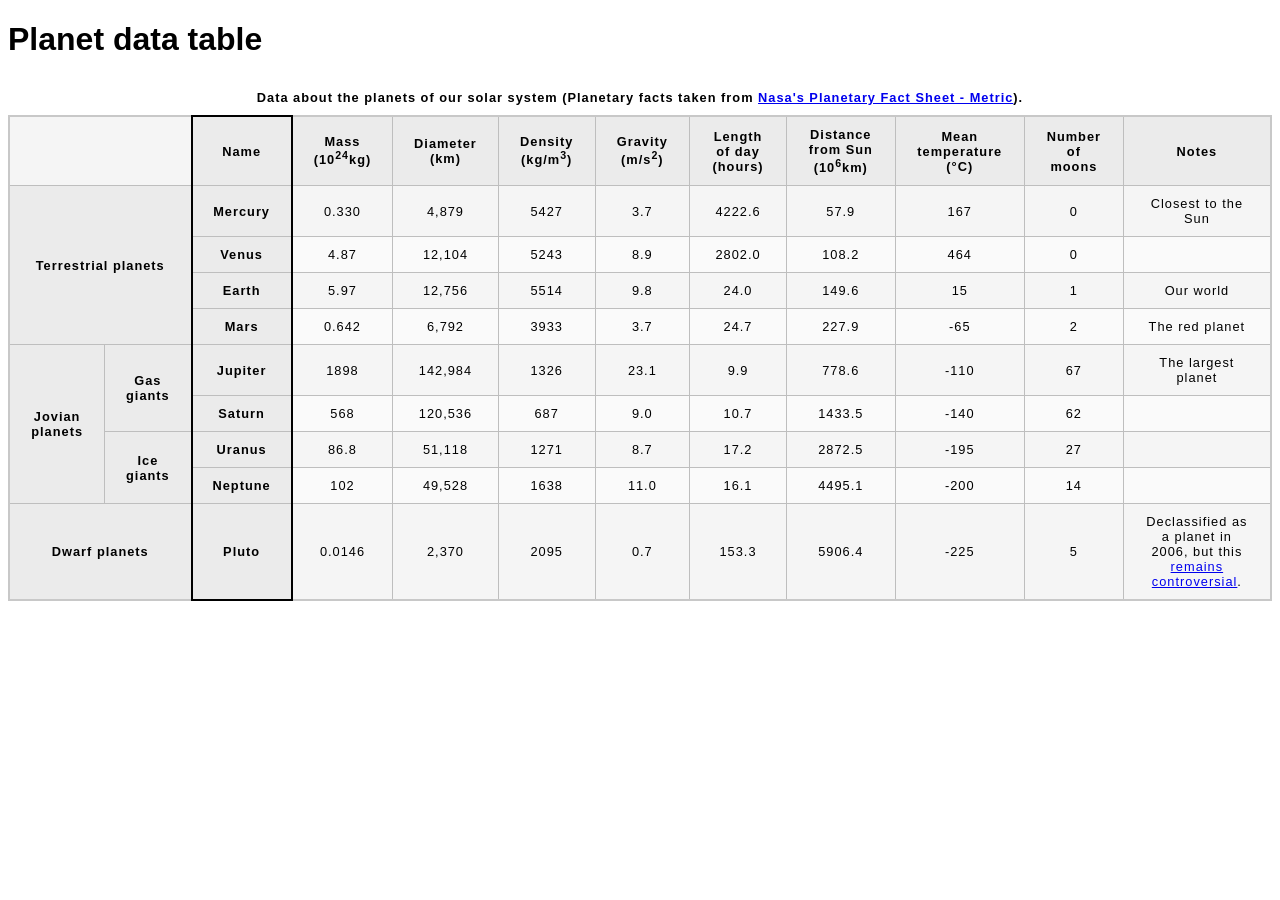
<file: planet-data-table/index.html>
<!DOCTYPE html>
<html lang="en">
<head>
    <meta charset="utf-8">
    <!--

         Name: Obinna Iweanoge

         File: index.html

         Date: 12 October 2026

         Planet data table: raw planet data structured into an accessible HTML data table.

    -->
    <meta name="viewport" content="width=device-width">
    <title>Planet data table</title>
    <link href="style.css" rel="stylesheet">
  </head>
  <body>
    <h1>Planet data table</h1>

    <table>
    <caption>
      Data about the planets of our solar system (Planetary facts taken from
      <a href="https://nssdc.gsfc.nasa.gov/planetary/factsheet/">Nasa's Planetary Fact Sheet - Metric</a>).
    </caption>
    <colgroup>
      <col span="2">
      <col class="column-border" style="border: 2px solid black;">
      <col span="9">
    </colgroup>
    <thead>
      <tr>
        <td colspan="2"></td>
        <th scope="col">Name</th>
        <th scope="col">Mass (10<sup>24</sup>kg)</th>
        <th scope="col">Diameter (km)</th>
        <th scope="col">Density (kg/m<sup>3</sup>)</th>
        <th scope="col">Gravity (m/s<sup>2</sup>)</th>
        <th scope="col">Length of day (hours)</th>
        <th scope="col">Distance from Sun (10<sup>6</sup>km)</th>
        <th scope="col">Mean temperature (°C)</th>
        <th scope="col">Number of moons</th>
        <th scope="col">Notes</th>
      </tr>
    </thead>
    <tbody>
      <tr>
        <th rowspan="4" colspan="2" scope="rowgroup">Terrestrial planets</th>
        <th scope="row">Mercury</th>
        <td>0.330</td>
        <td>4,879</td>
        <td>5427</td>
        <td>3.7</td>
        <td>4222.6</td>
        <td>57.9</td>
        <td>167</td>
        <td>0</td>
        <td>Closest to the Sun</td>
      </tr>
      <tr>
        <th scope="row">Venus</th>
        <td>4.87</td>
        <td>12,104</td>
        <td>5243</td>
        <td>8.9</td>
        <td>2802.0</td>
        <td>108.2</td>
        <td>464</td>
        <td>0</td>
        <td></td>
      </tr>
      <tr>
        <th scope="row">Earth</th>
        <td>5.97</td>
        <td>12,756</td>
        <td>5514</td>
        <td>9.8</td>
        <td>24.0</td>
        <td>149.6</td>
        <td>15</td>
        <td>1</td>
        <td>Our world</td>
      </tr>
      <tr>
        <th scope="row">Mars</th>
        <td>0.642</td>
        <td>6,792</td>
        <td>3933</td>
        <td>3.7</td>
        <td>24.7</td>
        <td>227.9</td>
        <td>-65</td>
        <td>2</td>
        <td>The red planet</td>
      </tr>
      <tr>
        <th rowspan="4" scope="rowgroup">Jovian planets</th>
        <th rowspan="2" scope="rowgroup">Gas giants</th>
        <th scope="row">Jupiter</th>
        <td>1898</td>
        <td>142,984</td>
        <td>1326</td>
        <td>23.1</td>
        <td>9.9</td>
        <td>778.6</td>
        <td>-110</td>
        <td>67</td>
        <td>The largest planet</td>
      </tr>
      <tr>
        <th scope="row">Saturn</th>
        <td>568</td>
        <td>120,536</td>
        <td>687</td>
        <td>9.0</td>
        <td>10.7</td>
        <td>1433.5</td>
        <td>-140</td>
        <td>62</td>
        <td></td>
      </tr>
      <tr>
        <th rowspan="2" scope="rowgroup">Ice giants</th>
        <th scope="row">Uranus</th>
        <td>86.8</td>
        <td>51,118</td>
        <td>1271</td>
        <td>8.7</td>
        <td>17.2</td>
        <td>2872.5</td>
        <td>-195</td>
        <td>27</td>
        <td></td>
      </tr>
      <tr>
        <th scope="row">Neptune</th>
        <td>102</td>
        <td>49,528</td>
        <td>1638</td>
        <td>11.0</td>
        <td>16.1</td>
        <td>4495.1</td>
        <td>-200</td>
        <td>14</td>
        <td></td>
      </tr>
      <tr>
        <th colspan="2" scope="row">Dwarf planets</th>
        <th scope="row">Pluto</th>
        <td>0.0146</td>
        <td>2,370</td>
        <td>2095</td>
        <td>0.7</td>
        <td>153.3</td>
        <td>5906.4</td>
        <td>-225</td>
        <td>5</td>
        <td>Declassified as a planet in 2006, but this
          <a href="https://www.usatoday.com/story/tech/2014/10/02/pluto-planet-solar-system/16578959/">remains controversial</a>.</td>
      </tr>
    </tbody>
    </table>
  </body>
</html>
</file>
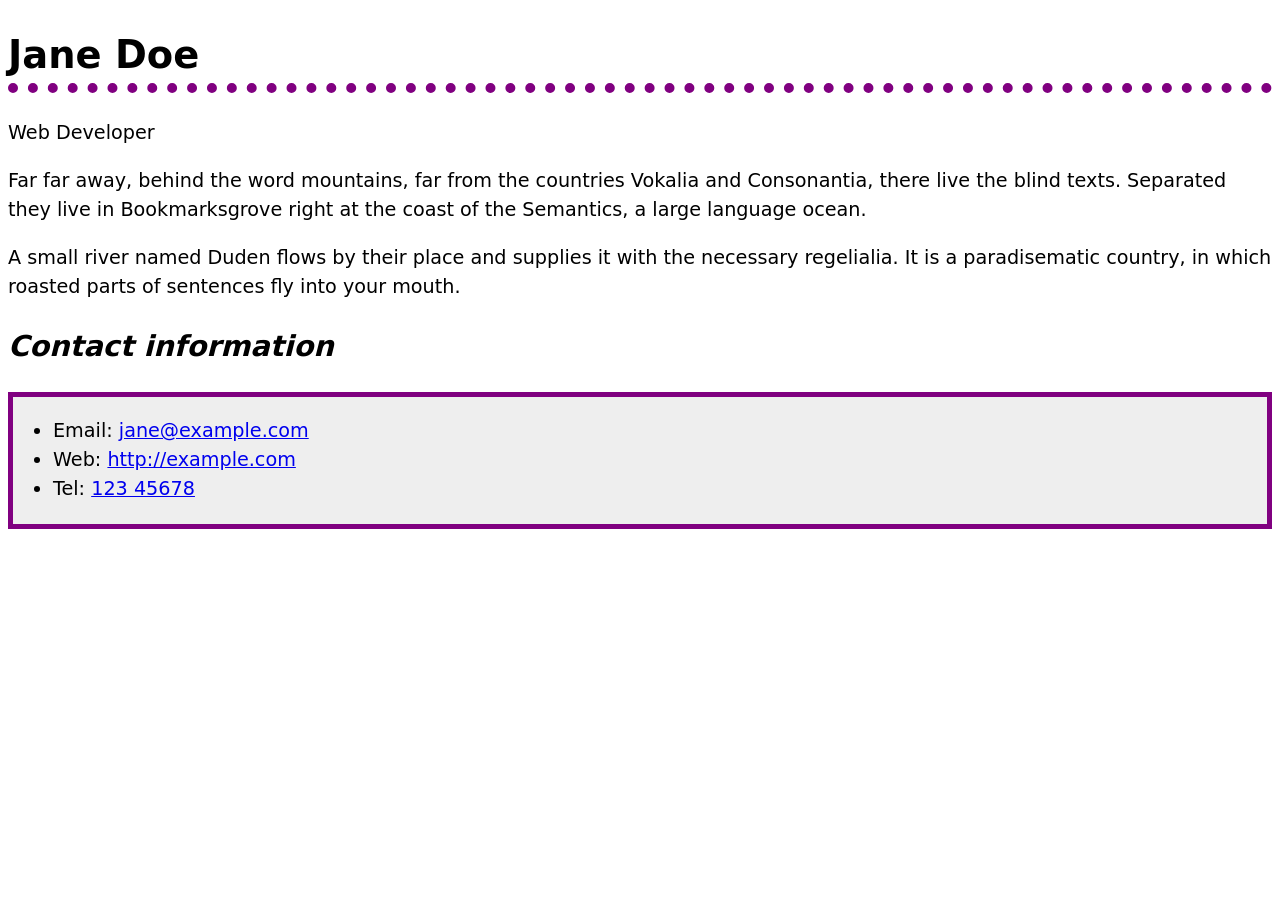
<file: assignment3/part1-bio/index.html>
<!DOCTYPE html>
<html lang="en">
<head>
  <meta charset="utf-8">
  <!--
    Name: Obinna Iweanoge
    File: index.html
    Date: 25 October 2026
    Biography page styled by an external stylesheet (style.css).
  -->
  <meta name="viewport" content="width=device-width, initial-scale=1">
  <title>Jane Doe</title>
  <link href="style.css" type="text/css" rel="stylesheet">
</head>
  <body>
    <h1>Jane Doe</h1>
    <div class="job-title">Web Developer</div>
    <p>
      Far far away, behind the word mountains, far from the countries Vokalia and
      Consonantia, there live the blind texts. Separated they live in Bookmarksgrove
      right at the coast of the Semantics, a large language ocean.
    </p>
    <p>
      A small river named Duden flows by their place and supplies it with the
      necessary regelialia. It is a paradisematic country, in which roasted parts of
      sentences fly into your mouth.
    </p>
    <h2>Contact information</h2>
    <ul>
      <li>Email: <a href="mailto:jane@example.com">jane@example.com</a></li>
      <li>Web: <a href="http://example.com">http://example.com</a></li>
      <li>Tel: <a href="tel:12345678">123 45678</a></li>
    </ul>
  </body>
</html>
</file>
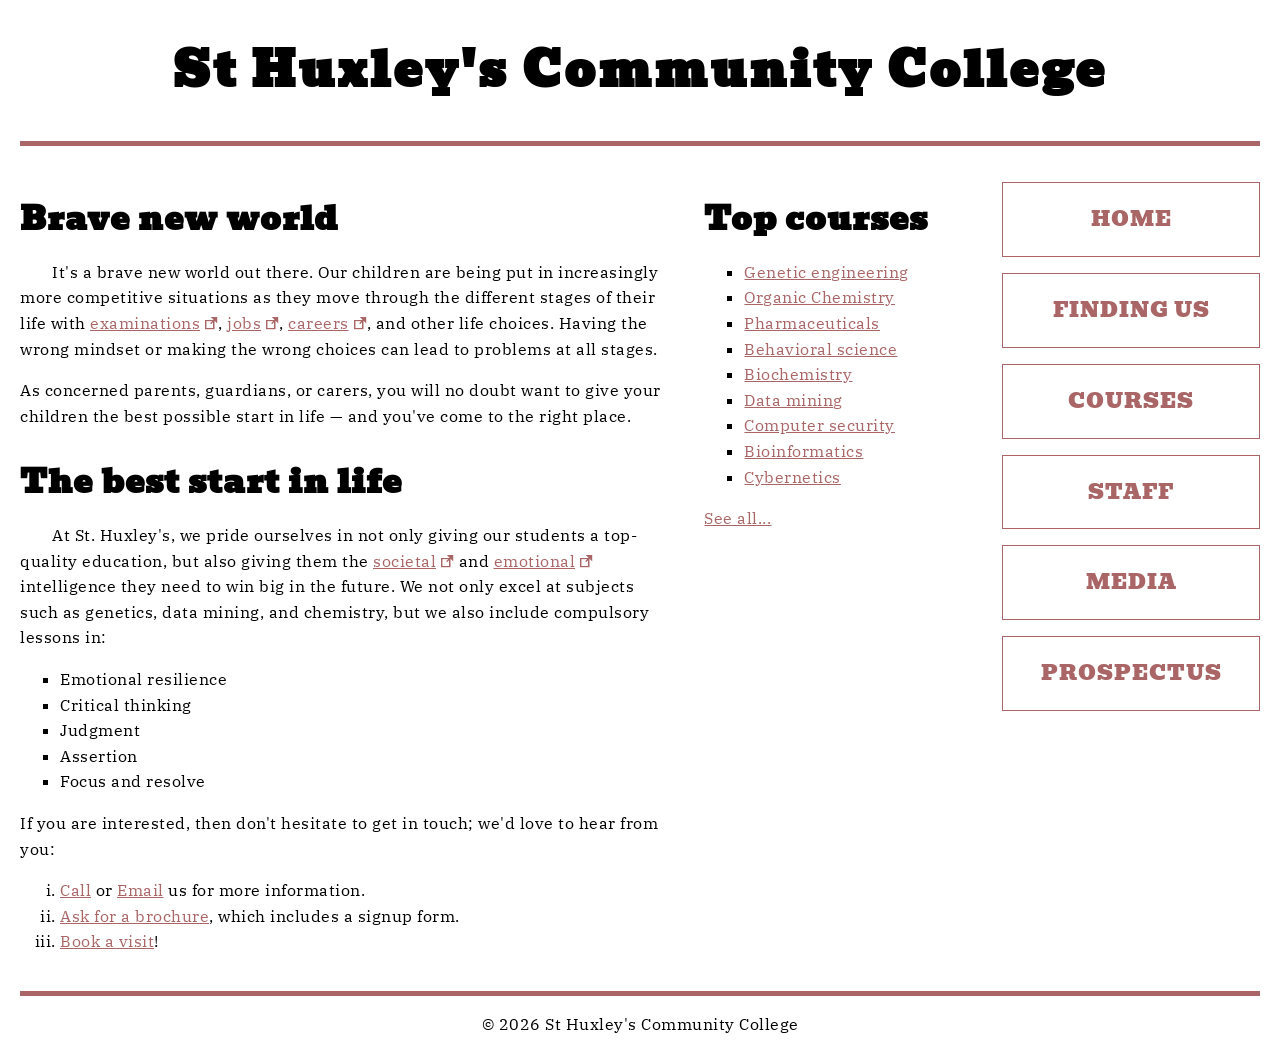
<file: assignment3/part2-typesetting/index.html>
<!DOCTYPE html>
<html lang="en">
<head>
  <meta charset="utf-8">
  <!--
    Name: Obinna Iweanoge
    File: index.html
    Date: 25 October 2026
    Community college homepage typeset with web fonts, link, list and nav styles (style.css).
  -->
  <meta name="viewport" content="width=device-width, initial-scale=1">
  <title>St Huxley's Community College</title>
  <link href="style.css" type="text/css" rel="stylesheet">
</head>
  <body>
    <header>
      <h1>St Huxley's Community College</h1>
    </header>

    <main>
      <section>
        <h2>Brave new world</h2>

        <p>
          It's a brave new world out there. Our children are being put in
          increasingly more competitive situations as they move through the
          different stages of their life with
          <a href="https://en.wikipedia.org/wiki/Examination">examinations</a
          >, <a href="https://en.wikipedia.org/wiki/Jobs">jobs</a>,
          <a href="https://en.wikipedia.org/wiki/Career">careers</a>, and
          other life choices. Having the wrong mindset or making the wrong
          choices can lead to problems at all stages.
        </p>

        <p>
          As concerned parents, guardians, or carers, you will no doubt want
          to give your children the best possible start in life — and you've
          come to the right place.
        </p>

        <h2>The best start in life</h2>

        <p>
          At St. Huxley's, we pride ourselves in not only giving our students
          a top-quality education, but also giving them the
          <a href="https://en.wikipedia.org/wiki/Society">societal</a> and
          <a href="https://en.wikipedia.org/wiki/Emotion">emotional</a>
          intelligence they need to win big in the future. We not only excel
          at subjects such as genetics, data mining, and chemistry, but we
          also include compulsory lessons in:
        </p>

        <ul>
          <li>Emotional resilience</li>
          <li>Critical thinking</li>
          <li>Judgment</li>
          <li>Assertion</li>
          <li>Focus and resolve</li>
        </ul>

        <p>
          If you are interested, then don't hesitate to get in touch; we'd
          love to hear from you:
        </p>

        <ol>
          <li>
            <a href="#">Call</a> or <a href="#">Email</a> us for more
            information.
          </li>
          <li>
            <a href="#">Ask for a brochure</a>, which includes a signup form.
          </li>
          <li><a href="#">Book a visit</a>!</li>
        </ol>
      </section>

      <aside>
        <h2>Top courses</h2>

        <ul>
          <li><a href="#">Genetic engineering</a></li>
          <li><a href="#">Organic Chemistry</a></li>
          <li><a href="#">Pharmaceuticals</a></li>
          <li><a href="#">Behavioral science</a></li>
          <li><a href="#">Biochemistry</a></li>
          <li><a href="#">Data mining</a></li>
          <li><a href="#">Computer security</a></li>
          <li><a href="#">Bioinformatics</a></li>
          <li><a href="#">Cybernetics</a></li>
        </ul>

        <p><a href="#">See all...</a></p>
      </aside>

      <nav>
        <ul>
          <li><a href="#">Home</a></li>
          <li><a href="#">Finding us</a></li>
          <li><a href="#">Courses</a></li>
          <li><a href="#">Staff</a></li>
          <li><a href="#">Media</a></li>
          <li><a href="#">Prospectus</a></li>
        </ul>
      </nav>
    </main>

    <footer>
      <p>&copy; 2026 St Huxley's Community College</p>
    </footer>
  </body>
</html>
</file>
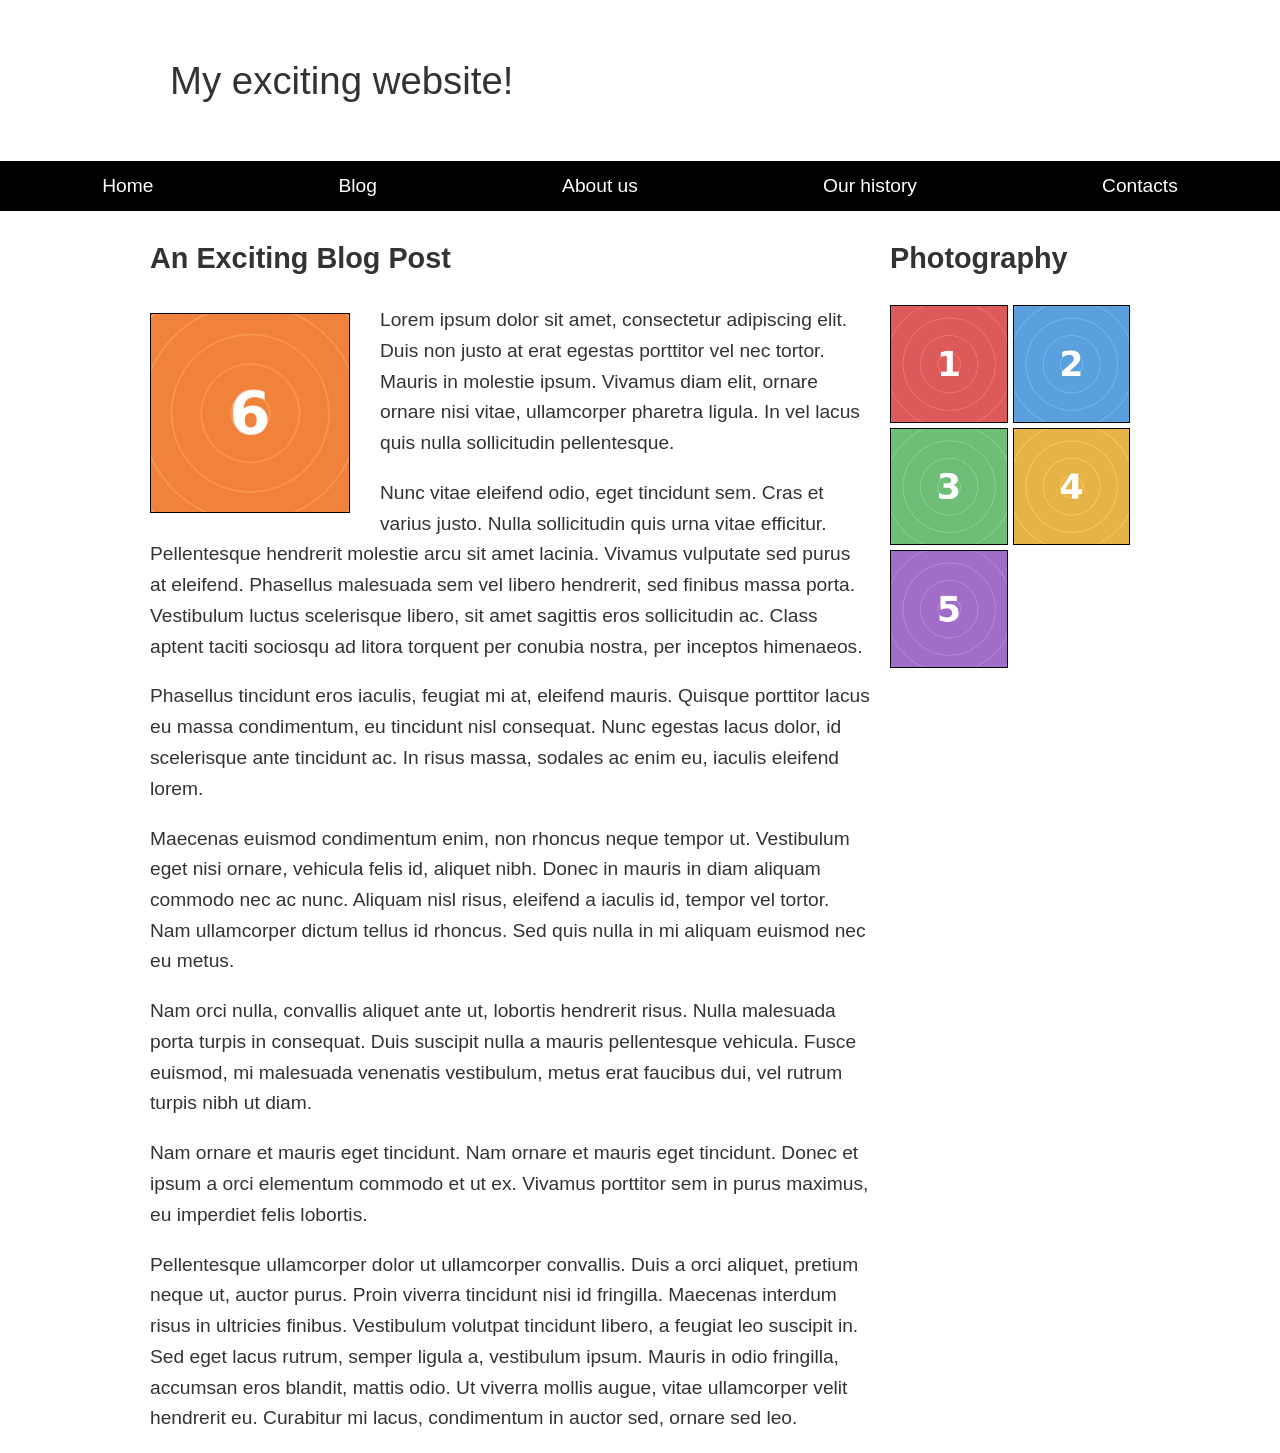
<file: assignment3/part3-layout/index.html>
<!DOCTYPE html>
<html lang="en">
<head>
  <meta charset="utf-8">
  <!--
    Name: Obinna Iweanoge
    File: index.html
    Date: 25 October 2026
    Blog page laid out with flexbox, a sticky nav, a float and CSS grid (style.css).
  -->
  <meta name="viewport" content="width=device-width, initial-scale=1">
  <title>Layout Task</title>
  <link href="style.css" type="text/css" rel="stylesheet">
</head>
  <body>
    <div class="logo">My exciting website!</div>

    <nav>
      <ul>
        <li><a href="#">Home</a></li>
        <li><a href="#">Blog</a></li>
        <li><a href="#">About us</a></li>
        <li><a href="#">Our history</a></li>
        <li><a href="#">Contacts</a></li>
      </ul>
    </nav>

    <main class="grid">
      <article>
        <h1>An Exciting Blog Post</h1>
        <img src="images/square6.jpg" alt="Colourful balloons" class="feature" />
      <p>
        Lorem ipsum dolor sit amet, consectetur adipiscing elit. Duis non
        justo at erat egestas porttitor vel nec tortor. Mauris in molestie
        ipsum. Vivamus diam elit, ornare ornare nisi vitae, ullamcorper
        pharetra ligula. In vel lacus quis nulla sollicitudin pellentesque.
      </p>

      <p>
        Nunc vitae eleifend odio, eget tincidunt sem. Cras et varius justo.
        Nulla sollicitudin quis urna vitae efficitur. Pellentesque
        hendrerit molestie arcu sit amet lacinia. Vivamus vulputate sed
        purus at eleifend. Phasellus malesuada sem vel libero hendrerit,
        sed finibus massa porta. Vestibulum luctus scelerisque libero, sit
        amet sagittis eros sollicitudin ac. Class aptent taciti sociosqu ad
        litora torquent per conubia nostra, per inceptos himenaeos.
      </p>

      <p>
        Phasellus tincidunt eros iaculis, feugiat mi at, eleifend mauris.
        Quisque porttitor lacus eu massa condimentum, eu tincidunt nisl
        consequat. Nunc egestas lacus dolor, id scelerisque ante tincidunt
        ac. In risus massa, sodales ac enim eu, iaculis eleifend lorem.
      </p>

      <p>
        Maecenas euismod condimentum enim, non rhoncus neque tempor ut.
        Vestibulum eget nisi ornare, vehicula felis id, aliquet nibh. Donec
        in mauris in diam aliquam commodo nec ac nunc. Aliquam nisl risus,
        eleifend a iaculis id, tempor vel tortor. Nam ullamcorper dictum
        tellus id rhoncus. Sed quis nulla in mi aliquam euismod nec eu
        metus.
      </p>

      <p>
        Nam orci nulla, convallis aliquet ante ut, lobortis hendrerit
        risus. Nulla malesuada porta turpis in consequat. Duis suscipit
        nulla a mauris pellentesque vehicula. Fusce euismod, mi malesuada
        venenatis vestibulum, metus erat faucibus dui, vel rutrum turpis
        nibh ut diam.
      </p>

      <p>
        Nam ornare et mauris eget tincidunt. Nam ornare et mauris eget
        tincidunt. Donec et ipsum a orci elementum commodo et ut ex.
        Vivamus porttitor sem in purus maximus, eu imperdiet felis
        lobortis.
      </p>

      <p>
        Pellentesque ullamcorper dolor ut ullamcorper convallis. Duis a
        orci aliquet, pretium neque ut, auctor purus. Proin viverra
        tincidunt nisi id fringilla. Maecenas interdum risus in ultricies
        finibus. Vestibulum volutpat tincidunt libero, a feugiat leo
        suscipit in. Sed eget lacus rutrum, semper ligula a, vestibulum
        ipsum. Mauris in odio fringilla, accumsan eros blandit, mattis
        odio. Ut viverra mollis augue, vitae ullamcorper velit hendrerit
        eu. Curabitur mi lacus, condimentum in auctor sed, ornare sed leo.
      </p>
      </article>

      <aside>
        <h2>Photography</h2>
        <ul class="photos">
          <li><img src="images/square1.jpg" alt="Colourful balloons" /></li>
          <li><img src="images/square2.jpg" alt="Colourful balloons" /></li>
          <li><img src="images/square3.jpg" alt="Colourful balloons" /></li>
          <li><img src="images/square4.jpg" alt="Colourful balloons" /></li>
          <li><img src="images/square5.jpg" alt="Colourful balloons" /></li>
        </ul>
      </aside>
    </main>
  </body>
</html>
</file>
<file: planet-data-table/style.css>
/*

         Name: Obinna Iweanoge

         File: style.css

         Date: 12 October 2026

         Table styles for the planet data table (provided by MDN, lightly documented).

*/

html {
  font-family: sans-serif;
}

table {
  border-collapse: collapse;
  border: 2px solid rgb(200 200 200);
  letter-spacing: 1px;
  font-size: 0.8rem;
}

td,
th {
  border: 1px solid rgb(190 190 190);
  padding: 10px 20px;
}

th {
  background-color: rgb(235 235 235);
}

td {
  text-align: center;
}

/* row-group headings span several rows, so centre them vertically */

th[scope="rowgroup"] {
  vertical-align: middle;
}

tr:nth-child(even) td {
  background-color: rgb(250 250 250);
}

tr:nth-child(odd) td {
  background-color: rgb(245 245 245);
}

caption {
  padding: 10px;
  font-weight: bold;
}

/* black border around the planet-name column, applied through <col> in the colgroup
   (the HTML also sets the same border with an inline style attribute) */

.column-border {
  border: 2px solid black;
}
</file>
<file: assignment3/part1-bio/style.css>
/*
  Name: Obinna Iweanoge
  File: style.css
  Date: 25 October 2026
  Styles for the biography page: heading, contact list and link rules.
*/

html {
  background-color: white;
}

body {
  font: 1.2em / 1.5 system-ui;
}

h1 {
  border-bottom: 10px dotted purple;
}

h2 {
  font-style: italic;
}

ul {
  background-color: #eeeeee;
  border: 5px solid purple;
  padding: 20px 20px 20px 40px;
}

a:hover {
  color: darkgreen;
  text-decoration: none;
}
</file>
<file: assignment3/part2-typesetting/style.css>
/*
  Name: Obinna Iweanoge
  File: style.css
  Date: 25 October 2026
  Web fonts, text, link, list and navigation styles for the community college homepage.
*/

/* Web fonts: IBM Plex Serif (body text) and Bevan (headings) */

@import url("https://fonts.googleapis.com/css2?family=Bevan:ital@0;1&family=IBM+Plex+Serif:ital,wght@0,400;0,700;1,400&display=swap");

/* General setup */

* {
  box-sizing: border-box;
}

body {
  margin: 0 auto;
  padding: 0 20px;
  min-width: 980px;
  max-width: 1400px;
}

/* Layout */

main {
  display: grid;
  grid-template-columns: 5fr 2fr 2fr;
  gap: 40px;
  padding: 20px 0;
}

/* header and footer */

header {
  border-bottom: 5px solid #aa6666;
}

footer {
  border-top: 5px solid #aa6666;
}

footer p {
  text-align: center;
}

/* Apply fonts to the page */

html {
  font-family: "IBM Plex Serif", serif;
}

h1,
h2 {
  font-family: "Bevan", serif;
}

/* General text styling */

h1 {
  font-size: 3rem;
  text-align: center;
  letter-spacing: 3px;
}

h2 {
  font-size: 2rem;
  margin-bottom: 0;
  letter-spacing: 1px;
}

section h2 + p {
  text-indent: 2rem;
}

p,
li {
  line-height: 1.6;
  letter-spacing: 0.5px;
}

/* Link styling */

a {
  text-decoration: underline;
  outline: none;
}

a[href*="http"] {
  padding-right: 18px;
  background: url("external-link-52.png") no-repeat right center;
  background-size: 14px 14px;
}

a:link,
a:visited {
  color: #aa6666;
}

a:hover,
a:focus {
  color: #773333;
  text-decoration: none;
}

a:active {
  color: black;
}

/* List styling */

ul,
ol {
  margin: 1rem 0;
}

ul {
  list-style-type: square;
}

ol {
  list-style-type: lower-roman;
}

/* Navigation menu styling */

nav ul {
  padding-left: 0;
}

nav li {
  list-style-type: none;
  margin-bottom: 1rem;
}

nav li a {
  display: block;
  width: 100%;
  font-family: "Bevan", serif;
  font-size: 1.3rem;
  line-height: 3.5;
  letter-spacing: 1px;
  text-align: center;
  text-transform: uppercase;
  text-decoration: none;
  border: 1px solid #aa6666;
}

nav li a:hover,
nav li a:focus {
  color: white;
  background: #aa6666;
}

nav li a:active {
  color: white;
  background: black;
}
</file>
<file: assignment3/part3-layout/style.css>
/*
  Name: Obinna Iweanoge
  File: style.css
  Date: 25 October 2026
  Layout styles: flexbox nav, sticky nav, floated image, article/aside grid and photo grid.
*/

* {
  box-sizing: border-box;
}

body {
  background-color: white;
  color: #333333;
  margin: 0;
  font: 1.2em / 1.6 sans-serif;
}

img {
  max-width: 100%;
  display: block;
  border: 1px solid black;
}

.logo {
  font-size: 200%;
  padding: 50px 20px;
  margin: 0 auto;
  max-width: 980px;
}

.grid {
  margin: 0 auto;
  max-width: 980px;
  /* Two flexible columns: article is 3x the width of aside, 20px gap */
  display: grid;
  grid-template-columns: 3fr 1fr;
  gap: 20px;
}

article {
  grid-column: 1;
}

aside {
  grid-column: 2;
}

nav {
  background-color: black;
  padding: 0.5em;
  /* Scrolls with the content, then sticks to the top of the viewport */
  position: sticky;
  top: 0;
  z-index: 10;
}

nav ul {
  margin: 0;
  padding: 0;
  list-style: none;
  /* Links in a row with equal space between them */
  display: flex;
  justify-content: space-around;
}

nav a {
  color: white;
  text-decoration: none;
  padding: 0.5em 1em;
}

.photos {
  list-style: none;
  margin: 0;
  padding: 0;
  /* Two equal columns with a 5px gap between the images */
  display: grid;
  grid-template-columns: 1fr 1fr;
  gap: 5px;
}

.feature {
  width: 200px;
  /* Text wraps to the right and bottom of the image */
  float: left;
  margin: 8px 30px 20px 0;
}
</file>
